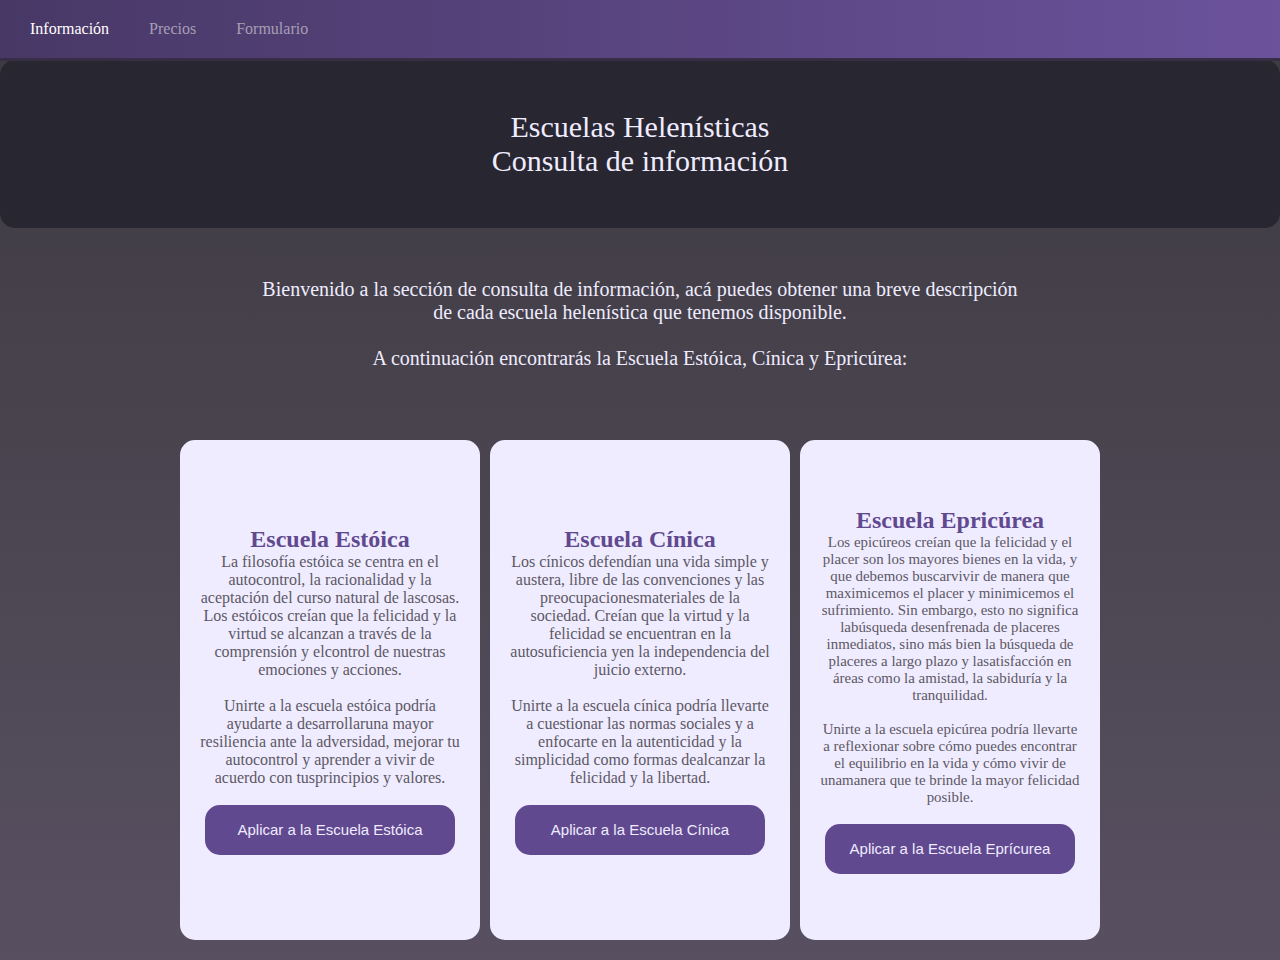
<file: index.html>
<!DOCTYPE html>
<html lang="en">
<head>
    <meta charset="UTF-8">
    <meta http-equiv="X-UA-Compatible" content="IE=edge">
    <meta name="viewport" content="width=device-width, initial-scale=1.0, user-scalable=no">
    <title>Escuelas Helenísticas</title>
    <link rel="icon" type="image/png" href="icon.png">
    <link href="style.css" rel="stylesheet">
</head>
<body>
    <div class="titlebar">Escuelas Helenísticas<br>Consulta de información</div>
    <p>Bienvenido a la sección de consulta de información, acá puedes obtener una breve descripción<br>
        de cada escuela helenística que tenemos disponible.<br><br>
        A continuación encontrarás la Escuela Estóica, Cínica y Epricúrea:
    </p>
    <div style="display: flex; justify-content: center; align-items: center; gap: 10px;">
        <div class="roundbox" style="float: left">
            <h2>Escuela Estóica</h2>
            <div style="margin-left: 20px; margin-right: 20px; text-align:center">
                La filosofía estóica se centra en el autocontrol, la racionalidad y la aceptación del curso natural de lascosas. Los estóicos creían que la felicidad y la virtud se alcanzan a través de la comprensión y elcontrol de nuestras emociones y acciones.<br><br>Unirte a la escuela estóica podría ayudarte a desarrollaruna mayor resiliencia ante la adversidad, mejorar tu autocontrol y aprender a vivir de acuerdo con tusprincipios y valores.
            </div>
            <br><a href="form.html"><button class="custombt">Aplicar a la Escuela Estóica</button></a>
        </div>
        <div class="roundbox" style="float: left;">
            <h2>Escuela Cínica</h2>
            <div style="margin-left: 20px; margin-right: 20px; text-align:center">
                Los cínicos defendían una vida simple y austera, libre de las convenciones y las preocupacionesmateriales de la sociedad. Creían que la virtud y la felicidad se encuentran en la autosuficiencia yen la independencia del juicio externo.<br><br>Unirte a la escuela cínica podría llevarte a cuestionar las    normas sociales y a enfocarte en la autenticidad y la simplicidad como formas dealcanzar la felicidad y   la libertad.
            </div>
            <br><a href="form.html"><button class="custombt">Aplicar a la Escuela Cínica</button></a>
        </div>
        <div class="roundbox" style="float: left;">
            <h2>Escuela Epricúrea</h2>
            <div style="margin-left: 20px; margin-right: 20px; text-align:center; font-size:14.9px;">
                Los epicúreos creían que la felicidad y el placer son los mayores bienes en la vida, y que debemos buscarvivir de manera que maximicemos el placer y minimicemos el sufrimiento. Sin embargo, esto no significa labúsqueda desenfrenada de placeres inmediatos, sino más bien la búsqueda de placeres a largo plazo y lasatisfacción en áreas como la amistad, la sabiduría y la tranquilidad.<br><br>Unirte a la escuela epicúrea podría llevarte a reflexionar sobre cómo puedes encontrar el equilibrio en la vida y cómo vivir de unamanera que te brinde la mayor felicidad posible.
            </div>
            <br><a href="form.html"><button class="custombt">Aplicar a la Escuela Eprícurea</button></a>
        </div>
    </div>
    
    <nav>
        <ul>
            <li><a style="color:#fff"href="index.html">Información</a></li>
            <li><a href="precio.html">Precios</a></li>
            <li><a href="form.html">Formulario</a></li>
        </ul>
    </nav>
</body>
</html>
</file>
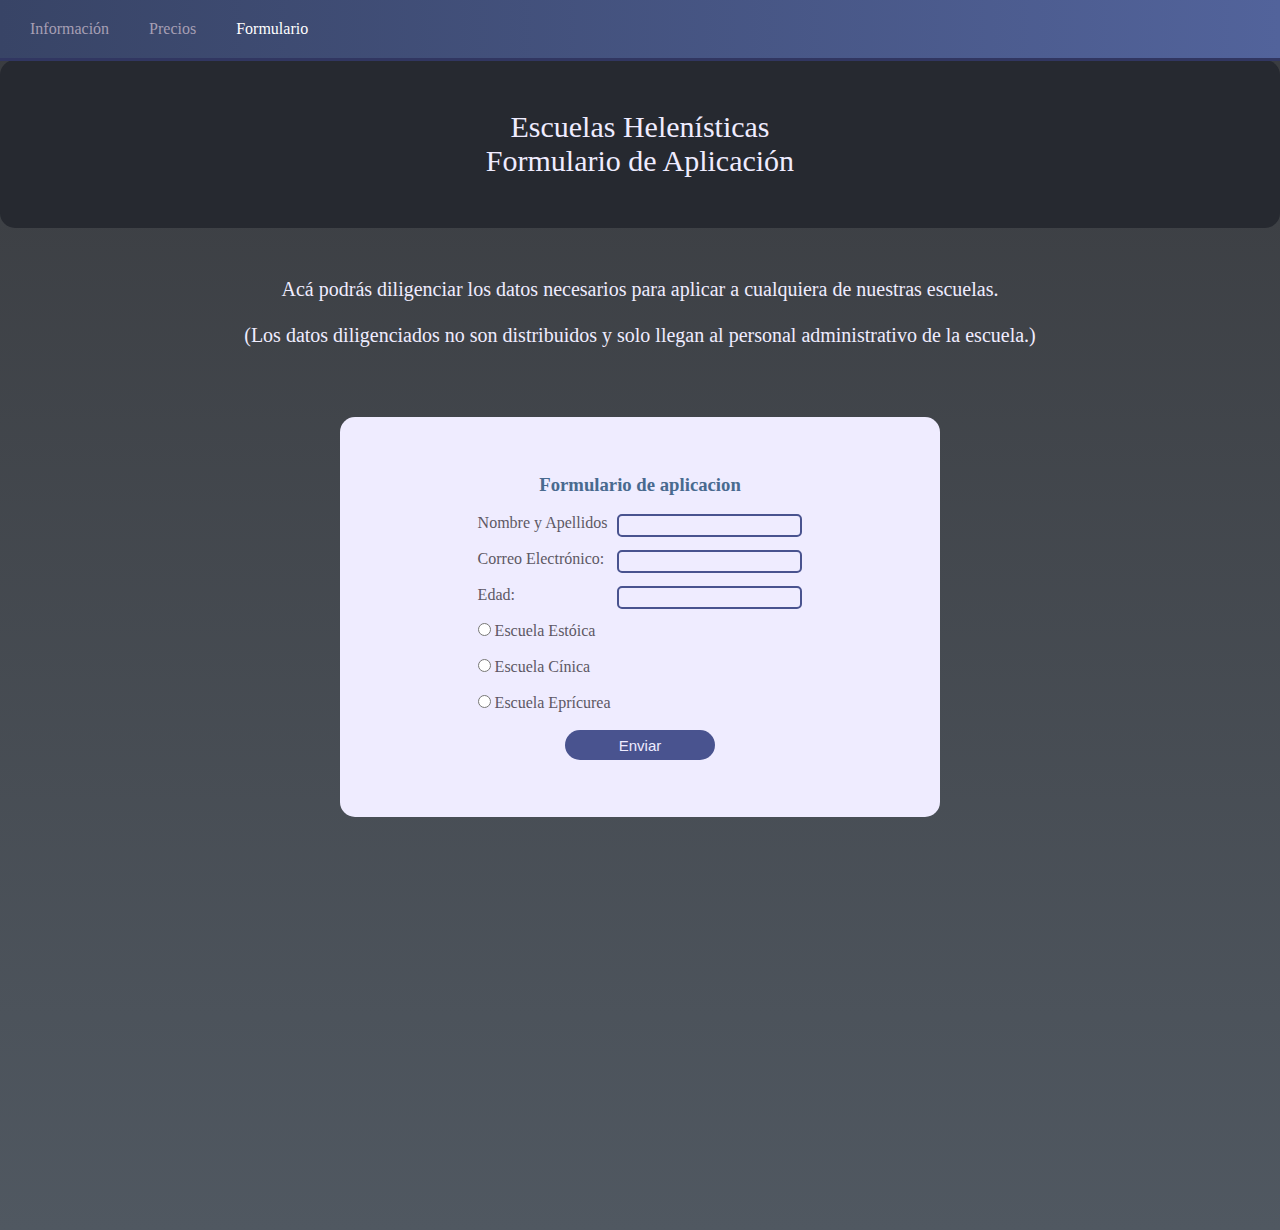
<file: form.html>
<!DOCTYPE html>
<html lang="en">

<head>
    <meta charset="UTF-8">
    <meta http-equiv="X-UA-Compatible" content="IE=edge">
    <meta name="viewport" content="width=device-width, initial-scale=1.0, user-scalable=no">
    <title>Escuelas Helenísticas</title>
    <link rel="icon" type="image/png" href="icon.png">
    <link href="style3.css" rel="stylesheet">
</head>

<body>
    <div class="titlebar">Escuelas Helenísticas<br>Formulario de Aplicación</div>
    <p>Acá podrás diligenciar los datos necesarios para aplicar a cualquiera de nuestras escuelas.<br><br>
        (Los datos diligenciados no son distribuidos y solo llegan al personal administrativo de la escuela.)
    </p>
    <div style="display: flex; justify-content: center; align-items: center; gap: 10px;">
        <div class="roundbox" style="float: left">
            <h3>Formulario de aplicacion</h3><br>
            <div style="margin-left: 20px; margin-right: 20px; text-align:left;">
                <form>
                    <label for="campo-de-texto">Nombre y Apellidos </label>
                    <input type="text" id="campo-de-texto" name="campo-de-texto" class="customtext" required>
                    <br><br>
                    <label for="campo-de-texto">Correo Electrónico:</label>
                    <input type="text" id="campo-de-texto" name="campo-de-texto" class="customtext" required>
                    <br><br>
                    <label for="campo-de-texto">Edad: </label>
                    <input type="number" id="campo-de-texto" name="campo-de-texto" class="customtext" required>
                    <br><br>
                    <label for="opcion3"><input type="radio" id="opcion3" name="opcion" value="opcion3" required> Escuela Estóica</label>
                    <br><br>
                    <label for="opcion4"><input type="radio" id="opcion3" name="opcion" value="opcion3" required> Escuela Cínica</label>
                    <br><br>
                    <label for="opcion4"><input type="radio" id="opcion3" name="opcion" value="opcion3" required> Escuela Eprícurea</label>
                </form>
            </div>
            <br><a href="sent.html"><button class="custombt">Enviar</button></a>
        </div>
    </div>
    <nav>
        <ul>
            <li><a href="index.html">Información</a></li>
            <li><a href="precio.html">Precios</a></li>
            <li><a style="color:#fff" href="form.html">Formulario</a></li>
        </ul>
    </nav>
</body>

</html>
</file>
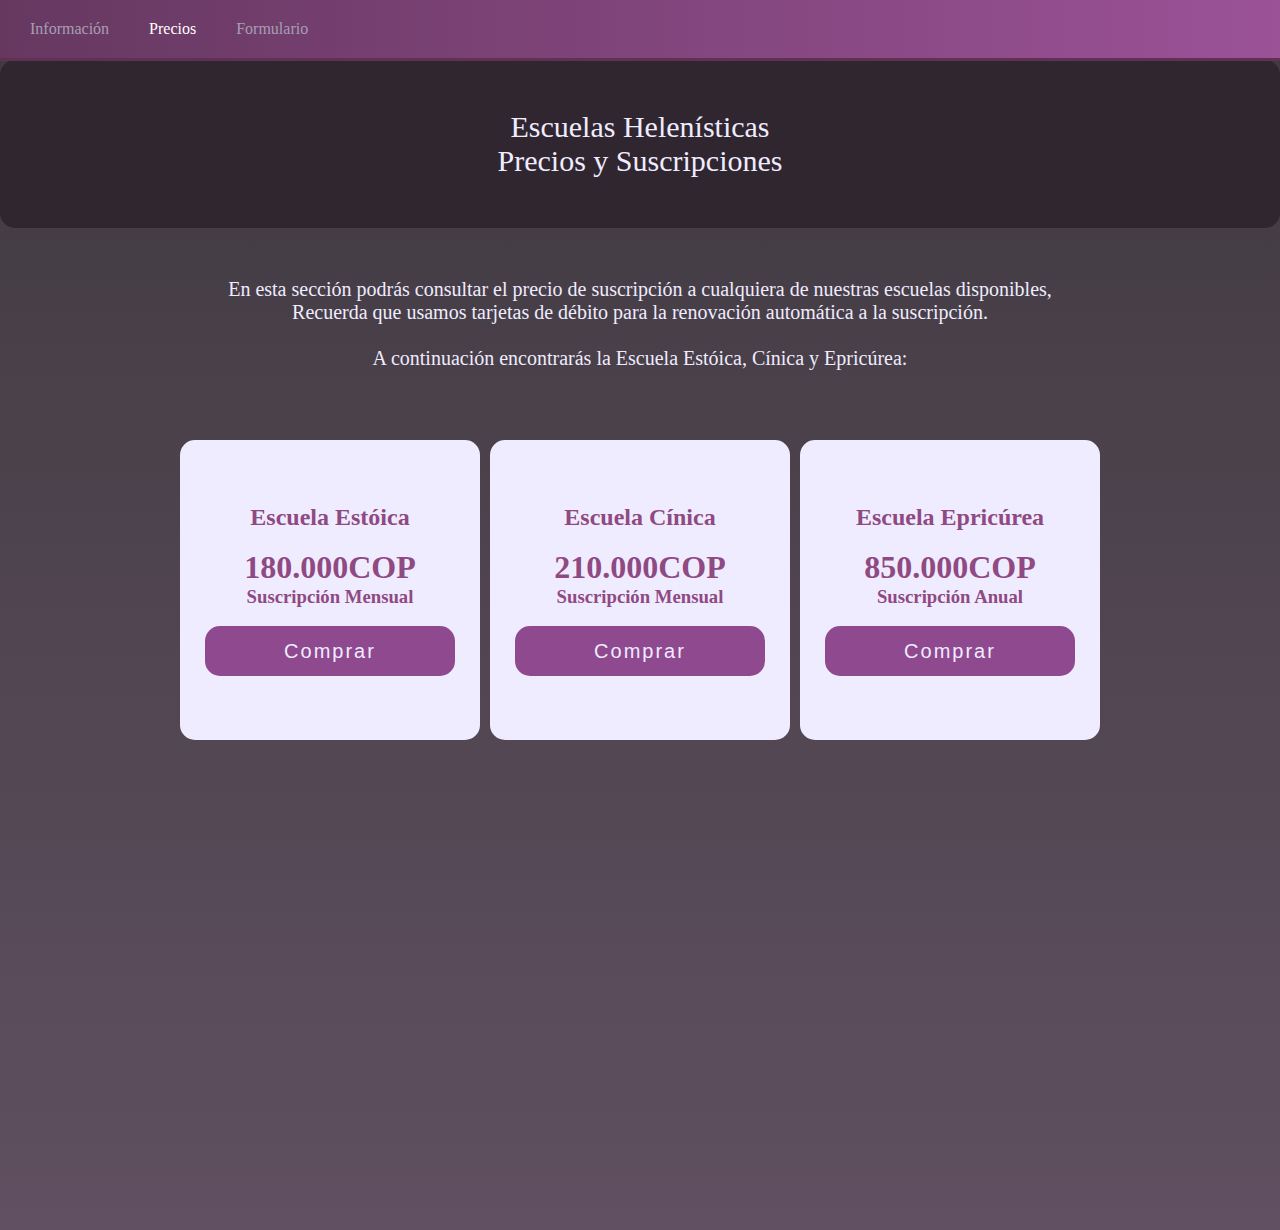
<file: precio.html>
<!DOCTYPE html>
<html lang="en">

<head>
    <meta charset="UTF-8">
    <meta http-equiv="X-UA-Compatible" content="IE=edge">
    <meta name="viewport" content="width=device-width, initial-scale=1.0, user-scalable=no">
    <title>Escuelas Helenísticas</title>
    <link rel="icon" type="image/png" href="icon.png">
    <link href="style2.css" rel="stylesheet">
</head>

<body>
    <div class="titlebar">Escuelas Helenísticas<br>Precios y Suscripciones</div>
    <p>En esta sección podrás consultar el precio de suscripción a cualquiera de nuestras escuelas disponibles,<br>
        Recuerda que usamos tarjetas de débito para la renovación automática a la suscripción.<br><br>
        A continuación encontrarás la Escuela Estóica, Cínica y Epricúrea:
    </p>
    <div style="display: flex; justify-content: center; align-items: center; gap: 10px;">
        <div class="roundbox" style="float: left">
            <h2>Escuela Estóica</h2><br>
            <div style="margin-left: 20px; margin-right: 20px; text-align:center">
                <h1>180.000COP</h1>
                <h3>Suscripción Mensual</h3>
            </div>
            <br><button onclick="notavailable()" class="custombt"
                style="font-size:20px; letter-spacing:2px;">Comprar</button>
        </div>
        <div class="roundbox" style="float: left">
            <h2>Escuela Cínica</h2><br>
            <div style="margin-left: 20px; margin-right: 20px; text-align:center">
                <h1>210.000COP</h1>
                <h3>Suscripción Mensual</h3>
            </div>
            <br><button onclick="notavailable()" class="custombt"
            style="font-size:20px; letter-spacing:2px;">Comprar</button>
        </div>
        <div class="roundbox" style="float: left">
            <h2>Escuela Epricúrea</h2><br>
            <div style="margin-left: 20px; margin-right: 20px; text-align:center">
                <h1>850.000COP</h1>
                <h3>Suscripción Anual</h3>
            </div>
            <br><button onclick="notavailable()" class="custombt"
            style="font-size:20px; letter-spacing:2px;">Comprar</button>
        </div>
    </div>
    <nav>
        <ul>
            <li><a href="index.html">Información</a></li>
            <li><a style="color:#fff" href="#">Precios</a></li>
            <li><a href="form.html">Formulario</a></li>
        </ul>
    </nav>
    <script>
        function notavailable() {
            alert("No contamos con nuestro servicio de pagos en linea disponible al momento. Intentalo mas tarde.")
        }
    </script>
</body>

</html>
</file>
<file: style.css>
*,
*::before,
*::after {
    margin: 0;
    padding: 0;
    box-sizing: border-box;
}

@font-face {
    font-family: Comfortaa;
    src: url('https://fonts.googleapis.com/css2?family=Comfortaa&display=swap');
}

body {
    margin-top: 60px;
    overflow-y: scroll;
    overflow-x: scroll;
    font-family: Comfortaa;
    background-color: #3c393f;
    color: #fff;
    text-align: center;
    min-height: 100vh;
    background-image: linear-gradient(to bottom, #3c393f, #585061);
}

p {
    color: #efecff;
    font-size: 20px;
    margin-left: 50px;
    margin-right: 50px;
    justify-content: space-evenly;
    margin-top: 50px;
    margin-bottom: 50px;
}

.pdark {
    color: #3c393f;
    font-size: 20px;
    margin-left: 50px;
    margin-right: 50px;
    justify-content: space-evenly;
}

.roundbox {
    display: flex;
    flex-direction: column;
    justify-content: center;
    align-items: center;

    background-color: #efecff;
    color: #5d5864;

    border-radius: 15px;
    width: 300px;
    height: 500px;
    margin-top: 20px;
    margin-bottom: 20px;
    float: left;
}

.roundbox h1,
h2,
h3,
h4,
h5,
h6 {
    color: #61498f;
}

.roundbox:hover {
    transform: translateY(-10px);
    transition: transform 0.2s ease-out;
}

.roundbox:not(:hover) {
    transform: translateY(0px);
    transition: transform 0.3s ease-out;
}

.titlebar {
    background-color: #282630;
    transition: background-color 0.1s ease-out;
    color: #efecff;
    font-size: 30px;
    margin-bottom: 20px;
    border-radius: 15px;
    padding: 50px;
}

.navbar {
    position: fixed;
    background-color: #282630;
    transition: background-color 0.1s ease-out;
    color: #efecff;
    font-size: 30px;
    padding: 20px;
}

nav {
    padding: 20px;
    position: fixed;
    top: 0;
    width: 100%;
    background-color: #483866;
    color: #efecff;
    border-bottom-style: solid;
    border-bottom-width: 3px;
    border-bottom-color: #372e46;
    background-image: linear-gradient(to right, #483866, #6b529b)
}

nav ul {
    list-style: none;
    margin: 0;
    padding: 0;
    display: flex;
}

nav li {
    margin: 0 10px;
    margin-right: 30px;
    border-radius: 15px;
    transition: font-size 0.3s ease;
}

nav li:hover {
    font-size: 20px;
}

nav a {
    transition: color 0.3s ease;
    color: #a69fb4;
    text-decoration: none;
}

nav a:hover{
    color: #fff;
}


.titlebar:hover {
    background-color: #2b2836;
}

.sep {
    position: relative;
    margin-left: 10px;
    margin-right: 10px;
    height: 3px;
    background-color: #282630;
    border-radius: 5px;
    border: none;
}

.custombt {
    width: 250px;
    height: 50px;
    border-radius: 15px;
    border: none;

    color: #efecff;
    background-color: #61498f;
    transition: background-color 0.1s ease-in-out;
    font-size: 15px;
}

.custombt:hover {
    cursor: pointer;
    background-color: #7b5eb3;
}
</file>
<file: style3.css>
*,
*::before,
*::after {
    margin: 0;
    padding: 0;
    box-sizing: border-box;
}

@font-face {
    font-family: Comfortaa;
    src: url('https://fonts.googleapis.com/css2?family=Comfortaa&display=swap');
}

body {
    margin-top: 60px;
    overflow-y: scroll;
    overflow-x: scroll;
    font-family: Comfortaa;
    background-color: #3c393f;
    color: #fff;
    text-align: center;
    min-height: 130vh;
    background-image: linear-gradient(to bottom, #393b3f, #505861);
}

p {
    color: #efecff;
    font-size: 20px;
    margin-left: 50px;
    margin-right: 50px;
    justify-content: space-evenly;
    margin-top: 50px;
    margin-bottom: 50px;
}

.pdark {
    color: #3c393f;
    font-size: 20px;
    margin-left: 50px;
    margin-right: 50px;
    justify-content: space-evenly;
}

.roundbox {
    display: flex;
    flex-direction: column;
    justify-content: center;
    align-items: center;

    background-color: #efecff;
    color: #5d5864;

    border-radius: 15px;
    width: 600px;
    height: 400px;
    margin-top: 20px;
    margin-bottom: 20px;
    float: left;
}

.roundbox h1,
h2,
h3,
h4,
h5,
h6 {
    color: #496a8f;
}

.roundbox:hover {
    transform: translateY(-10px);
    transition: transform 0.2s ease-out;
}

.roundbox:not(:hover) {
    transform: translateY(0px);
    transition: transform 0.3s ease-out;
}

.titlebar {
    background-color: #262930;
    transition: background-color 0.1s ease-out;
    color: #efecff;
    font-size: 30px;
    margin-bottom: 20px;
    border-radius: 15px;
    padding: 50px;
}

.navbar {
    position: fixed;
    background-color: #30262e;
    transition: background-color 0.1s ease-out;
    color: #efecff;
    font-size: 30px;
    padding: 20px;
}

nav {
    padding: 20px;
    position: fixed;
    top: 0;
    width: 100%;
    background-color: #66385e;
    color: #efecff;
    border-bottom-style: solid;
    border-bottom-width: 3px;
    border-bottom-color: #313661;
    background-image: linear-gradient(to right, #384466, #52639b)
}

nav ul {
    list-style: none;
    margin: 0;
    padding: 0;
    display: flex;
}

nav li {
    margin: 0 10px;
    margin-right: 30px;
    border-radius: 15px;
    transition: font-size 0.3s ease;
}

nav li:hover {
    font-size: 20px;
}

nav a {
    transition: color 0.3s ease;
    color: #a69fb4;
    text-decoration: none;
}

nav a:hover{
    color: #fff;
}


.titlebar:hover {
    background-color: #282c36;
}

.sep {
    position: relative;
    margin-left: 10px;
    margin-right: 10px;
    height: 3px;
    background-color: #282630;
    border-radius: 5px;
    border: none;
}

.custombt {
    width: 150px;
    height: 30px;
    border-radius: 15px;
    border: none;

    color: #efecff;
    background-color: #49538f;
    transition: background-color 0.1s ease-in-out;
    font-size: 15px;
}

.custombt:hover {
    cursor: pointer;
    background-color: #5e75b3;
}

.customtext {
    border-color: #49538f;
    border-width:2px;
    background-color: unset;
    border-radius:5px;
    border-style:solid;

    color: #000;
    padding: 2px;
    float:right;
    margin-left: 10px;
}
</file>
<file: style2.css>
*,
*::before,
*::after {
    margin: 0;
    padding: 0;
    box-sizing: border-box;
}

@font-face {
    font-family: Comfortaa;
    src: url('https://fonts.googleapis.com/css2?family=Comfortaa&display=swap');
}

body {
    margin-top: 60px;
    overflow-y: scroll;
    overflow-x: scroll;
    font-family: Comfortaa;
    background-color: #3c393f;
    color: #fff;
    text-align: center;
    min-height: 130vh;
    background-image: linear-gradient(to bottom, #3f393f, #605061);
}

p {
    color: #efecff;
    font-size: 20px;
    margin-left: 50px;
    margin-right: 50px;
    justify-content: space-evenly;
    margin-top: 50px;
    margin-bottom: 50px;
}

.pdark {
    color: #3c393f;
    font-size: 20px;
    margin-left: 50px;
    margin-right: 50px;
    justify-content: space-evenly;
}

.roundbox {
    display: flex;
    flex-direction: column;
    justify-content: center;
    align-items: center;

    background-color: #efecff;
    color: #5d5864;

    border-radius: 15px;
    width: 300px;
    height: 300px;
    margin-top: 20px;
    margin-bottom: 20px;
    float: left;
}

.roundbox h1,
h2,
h3,
h4,
h5,
h6 {
    color: #8f4983;
}

.roundbox:hover {
    transform: translateY(-10px);
    transition: transform 0.2s ease-out;
}

.roundbox:not(:hover) {
    transform: translateY(0px);
    transition: transform 0.3s ease-out;
}

.titlebar {
    background-color: #302630;
    transition: background-color 0.1s ease-out;
    color: #efecff;
    font-size: 30px;
    margin-bottom: 20px;
    border-radius: 15px;
    padding: 50px;
}

.navbar {
    position: fixed;
    background-color: #30262e;
    transition: background-color 0.1s ease-out;
    color: #efecff;
    font-size: 30px;
    padding: 20px;
}

nav {
    padding: 20px;
    position: fixed;
    top: 0;
    width: 100%;
    background-color: #66385e;
    color: #efecff;
    border-bottom-style: solid;
    border-bottom-width: 3px;
    border-bottom-color: #613155;
    background-image: linear-gradient(to right, #663860, #9b5297)
}

nav ul {
    list-style: none;
    margin: 0;
    padding: 0;
    display: flex;
}

nav li {
    margin: 0 10px;
    margin-right: 30px;
    border-radius: 15px;
    transition: font-size 0.3s ease;
}

nav li:hover {
    font-size: 20px;
}

nav a {
    transition: color 0.3s ease;
    color: #a69fb4;
    text-decoration: none;
}

nav a:hover{
    color: #fff;
}


.titlebar:hover {
    background-color: #362836;
}

.sep {
    position: relative;
    margin-left: 10px;
    margin-right: 10px;
    height: 3px;
    background-color: #282630;
    border-radius: 5px;
    border: none;
}

.custombt {
    width: 250px;
    height: 50px;
    border-radius: 15px;
    border: none;

    color: #efecff;
    background-color: #8f498f;
    transition: background-color 0.1s ease-in-out;
    font-size: 15px;
}

.custombt:hover {
    cursor: pointer;
    background-color: #b35eaf;
}
</file>
